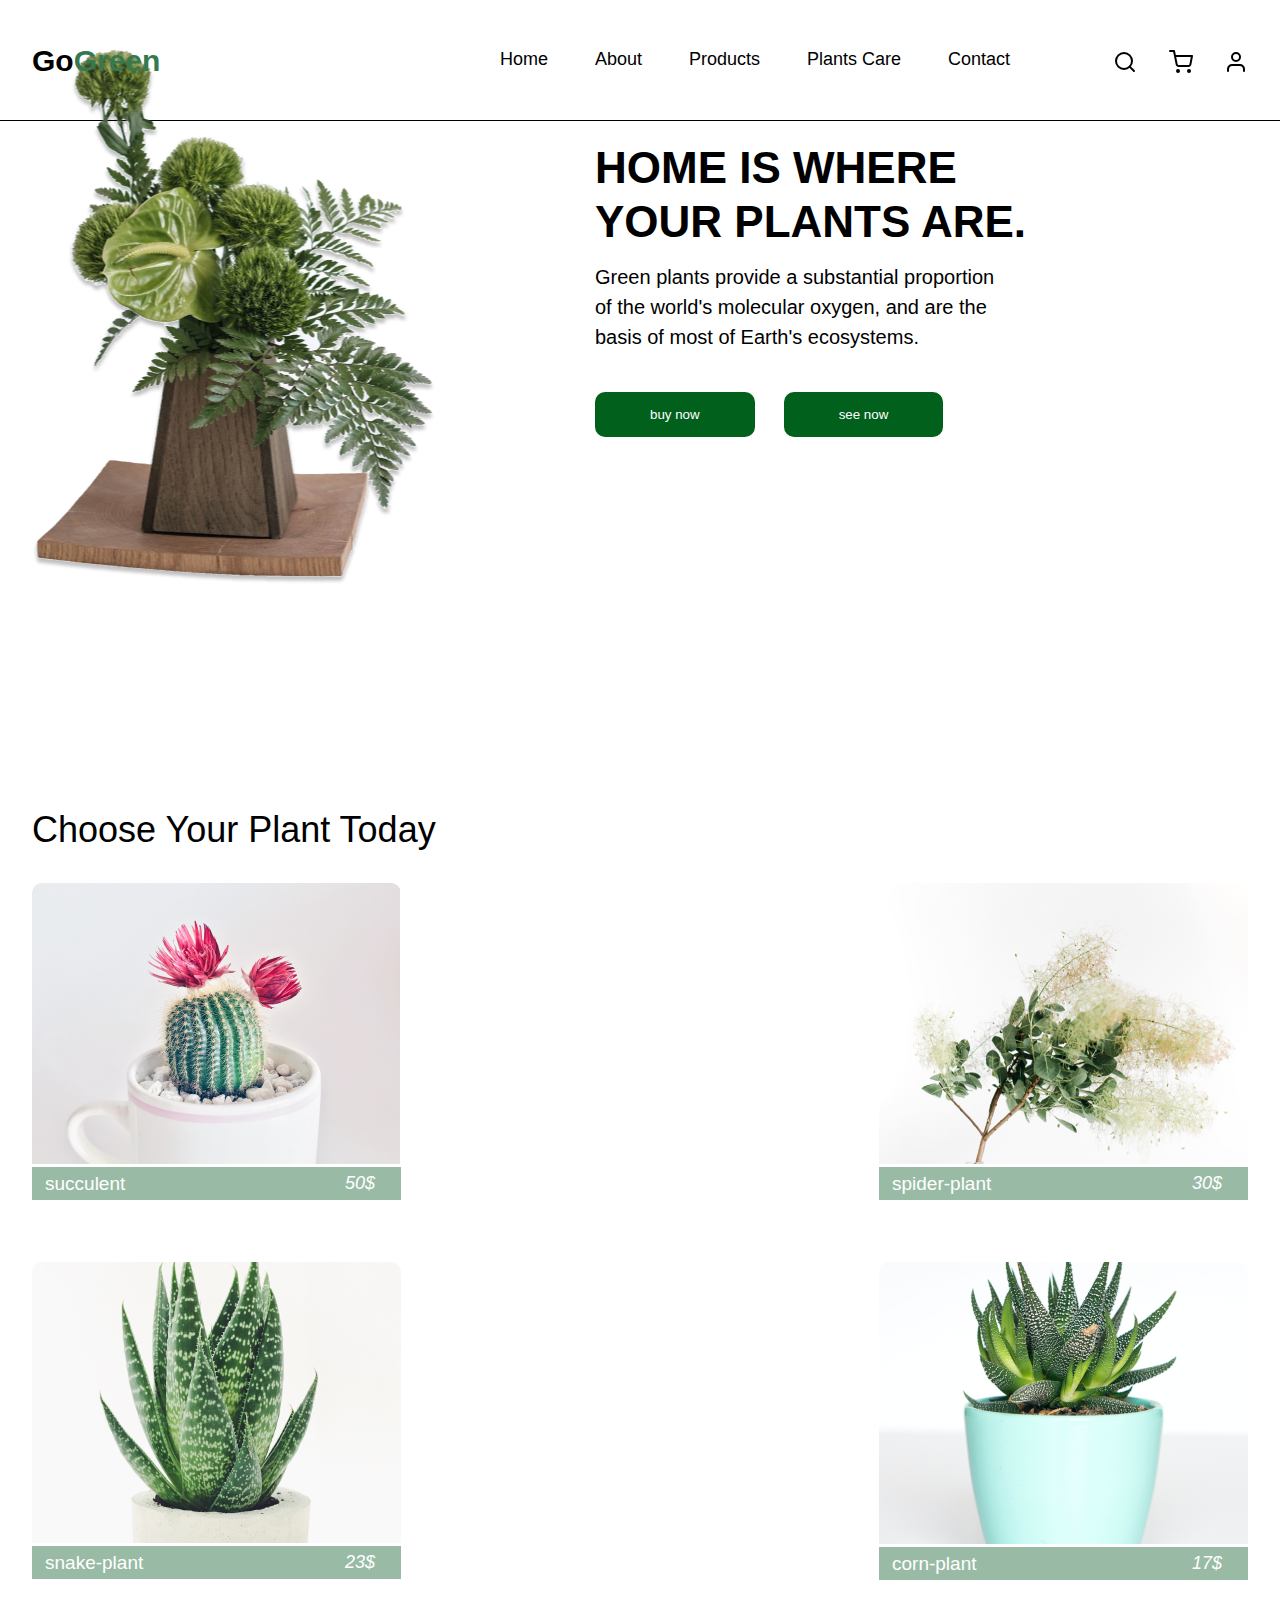
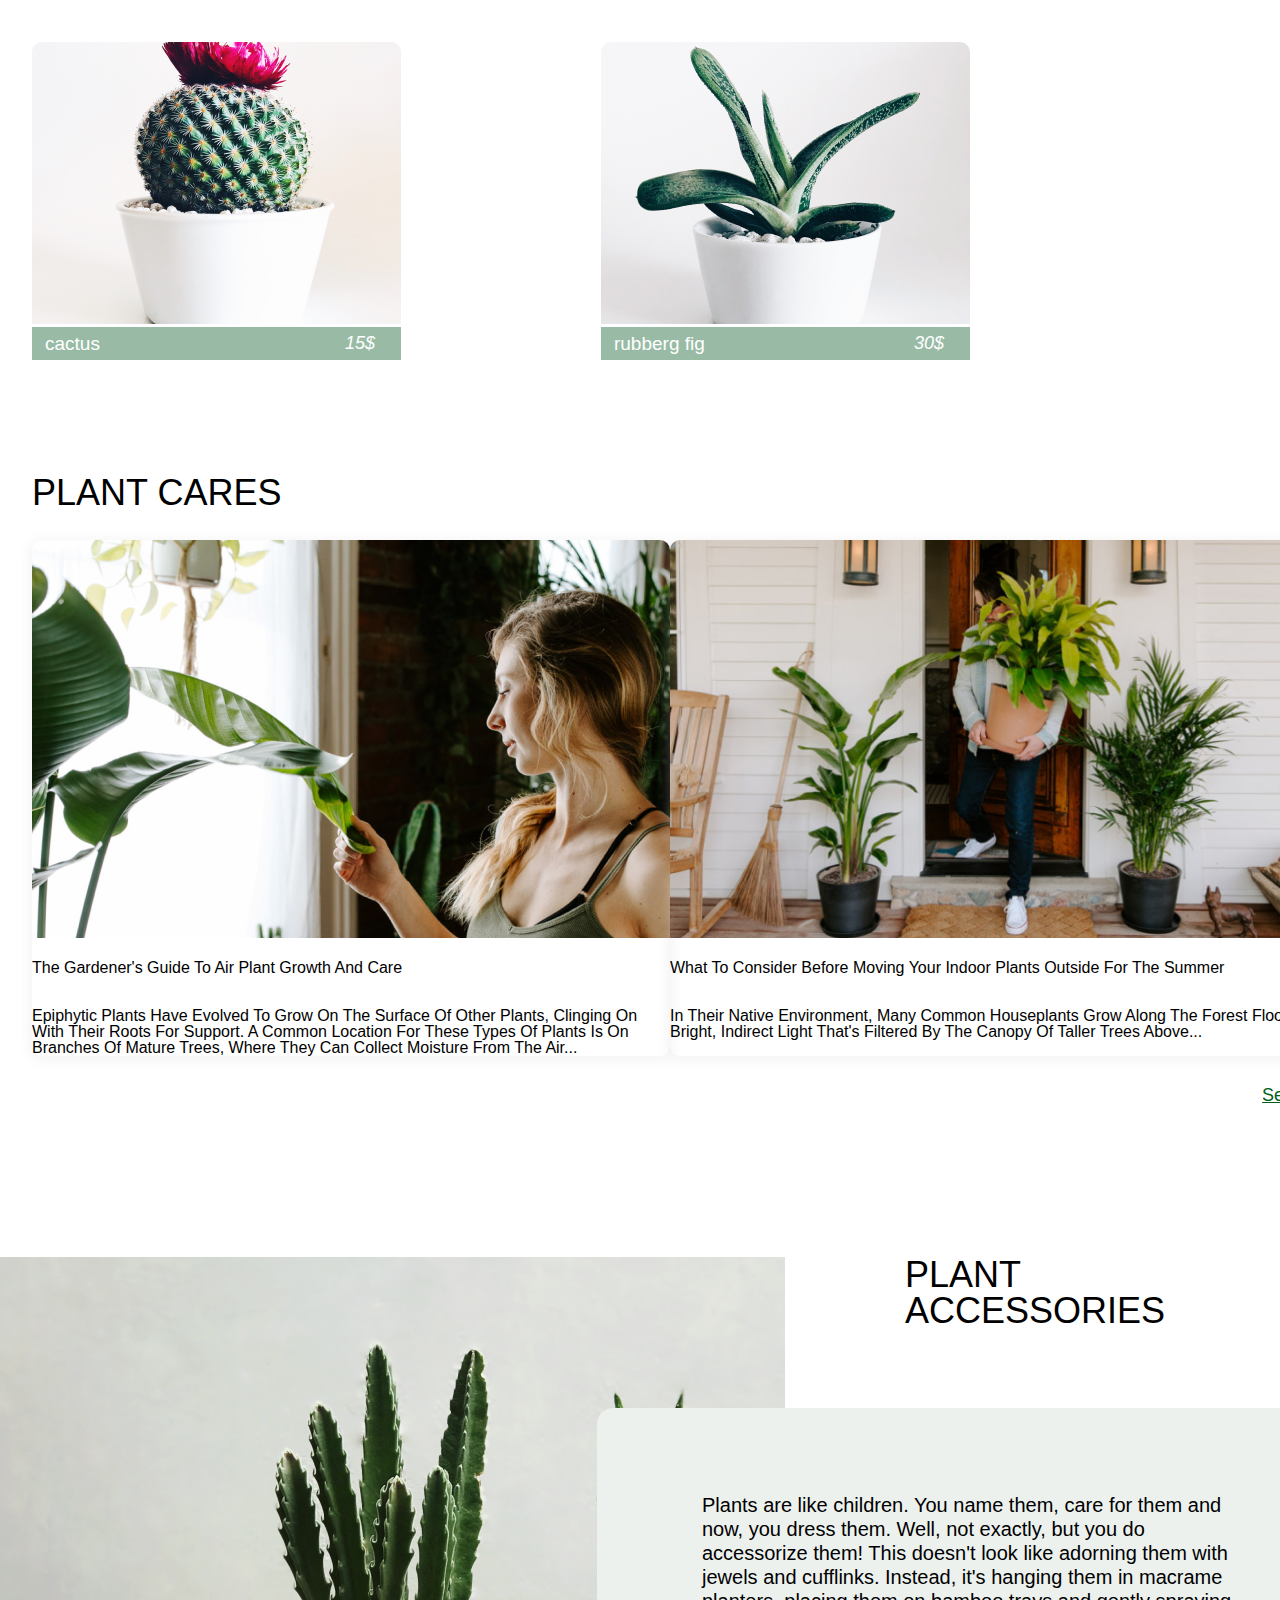
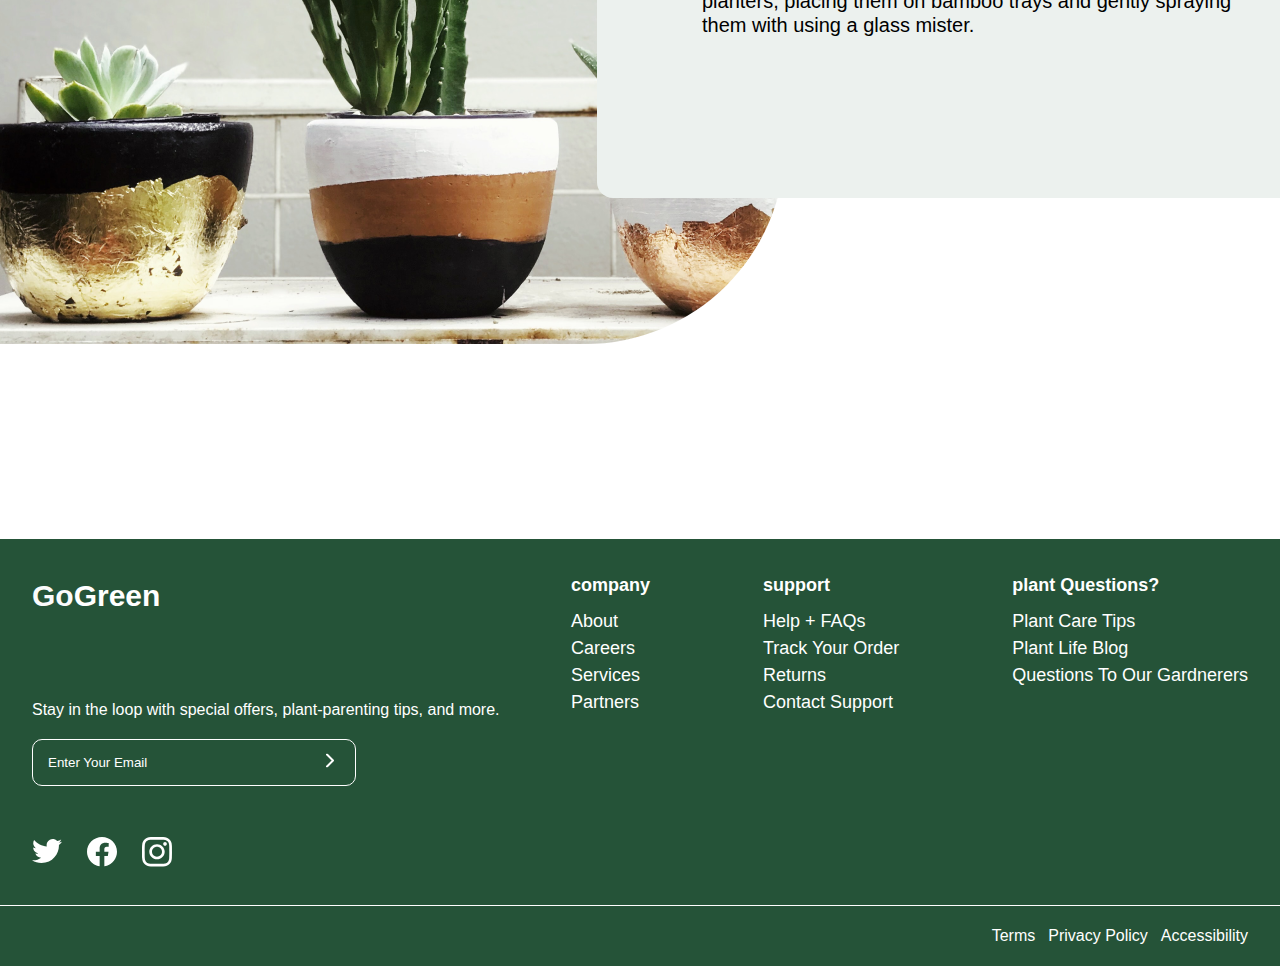
<file: index.html>
<!DOCTYPE html>
<html lang="en">
<head>
    <meta charset="UTF-8">
    <meta http-equiv="X-UA-Compatible" content="IE=edge">
    <meta name="viewport" content="width=device-width, initial-scale=1.0">
    <link rel="stylesheet" href="static/css/reset.css">
    <link rel="stylesheet" href="static/css/style.css">
    <title>GoGreen</title>
</head>
<body>
    <header>
        <div class="container">
            <div class="navigation">
                <div>
                    <a href="index.html"><h3 class="company-logo">Green</h3></a>
                </div>
                <nav>
                    <ul>
                        <li>
                            <a href="index.html">home</a>
                        </li>
                        <li>
                            <a href="#">about</a>
                        </li>
                        <li>
                            <a href="#">products</a>
                        </li>
                        <li>
                            <a href="#">plants care</a>
                        </li>
                        <li>
                            <a href="static/routes/contact.html">contact</a>
                        </li>
                    </ul>
                </nav>
                <div class="nav-icons">
                    <a href="#"><svg width="24" height="24" viewBox="0 0 24 24" fill="none" xmlns="http://www.w3.org/2000/svg">
                        <path d="M11 19C15.4183 19 19 15.4183 19 11C19 6.58172 15.4183 3 11 3C6.58172 3 3 6.58172 3 11C3 15.4183 6.58172 19 11 19Z" stroke="black" stroke-width="2" stroke-linecap="round" stroke-linejoin="round"/>
                        <path d="M20.9999 21L16.6499 16.65" stroke="black" stroke-width="2" stroke-linecap="round" stroke-linejoin="round"/>
                        </svg></a>
                    <a href="#"><svg width="24" height="24" viewBox="0 0 24 24" fill="none" xmlns="http://www.w3.org/2000/svg">
                        <path d="M9 22C9.55228 22 10 21.5523 10 21C10 20.4477 9.55228 20 9 20C8.44772 20 8 20.4477 8 21C8 21.5523 8.44772 22 9 22Z" stroke="black" stroke-width="2" stroke-linecap="round" stroke-linejoin="round"/>
                        <path d="M20 22C20.5523 22 21 21.5523 21 21C21 20.4477 20.5523 20 20 20C19.4477 20 19 20.4477 19 21C19 21.5523 19.4477 22 20 22Z" stroke="black" stroke-width="2" stroke-linecap="round" stroke-linejoin="round"/>
                        <path d="M1 1H5L7.68 14.39C7.77144 14.8504 8.02191 15.264 8.38755 15.5583C8.75318 15.8526 9.2107 16.009 9.68 16H19.4C19.8693 16.009 20.3268 15.8526 20.6925 15.5583C21.0581 15.264 21.3086 14.8504 21.4 14.39L23 6H6" stroke="black" stroke-width="2" stroke-linecap="round" stroke-linejoin="round"/>
                        </svg></a>
                    <a href="#"><svg width="24" height="24" viewBox="0 0 24 24" fill="none" xmlns="http://www.w3.org/2000/svg">
                        <path d="M20 21V19C20 17.9391 19.5786 16.9217 18.8284 16.1716C18.0783 15.4214 17.0609 15 16 15H8C6.93913 15 5.92172 15.4214 5.17157 16.1716C4.42143 16.9217 4 17.9391 4 19V21" stroke="black" stroke-width="2" stroke-linecap="round" stroke-linejoin="round"/>
                        <path d="M12 11C14.2091 11 16 9.20914 16 7C16 4.79086 14.2091 3 12 3C9.79086 3 8 4.79086 8 7C8 9.20914 9.79086 11 12 11Z" stroke="black" stroke-width="2" stroke-linecap="round" stroke-linejoin="round"/>
                        </svg>
                        </a>
                </div>
            </div>
        </div>
    </header>
    <main>
        <div class="container">
            <section class="title-section">
                <img src="static/img/homePage/Plant 3, PNG 1.png" alt="plant">
                <div class="title-div">
                    <h1>HOME IS WHERE YOUR PLANTS ARE.</h1>
                    <p>Green plants provide a substantial 
                        proportion of the world's molecular 
                        oxygen, and are the basis of most 
                        of Earth's ecosystems.</p>
                        <button>buy now</button>
                        <button>see now</button>
                </div>
                <div class="social-media-main">
                    <a href="https://twitter.com/"><svg width="33" height="26" viewBox="0 0 33 26" fill="none" xmlns="http://www.w3.org/2000/svg">
                        <path d="M10.3815 26C22.8312 26 29.6426 15.996 29.6426 7.32319C29.6426 7.04195 29.6362 6.75446 29.6233 6.47322C30.9483 5.54405 32.0918 4.39315 33 3.07459C31.766 3.60698 30.4558 3.95467 29.1141 4.10581C30.5268 3.28473 31.5845 1.99487 32.0912 0.475315C30.7623 1.23901 29.3089 1.77773 27.7935 2.06838C26.7724 1.01635 25.4224 0.319787 23.9521 0.0863747C22.4818 -0.147037 20.9731 0.0957069 19.6594 0.777076C18.3456 1.45845 17.3 2.54049 16.684 3.85592C16.0681 5.17134 15.9162 6.64688 16.2519 8.05441C13.5609 7.92347 10.9284 7.24565 8.52497 6.06488C6.12154 4.88412 4.00083 3.22677 2.30033 1.20029C1.43605 2.6452 1.17158 4.35501 1.56067 5.98221C1.94976 7.60941 2.96321 9.03191 4.39506 9.96059C3.32011 9.9275 2.26872 9.64686 1.32773 9.14187V9.22312C1.32677 10.7394 1.86738 12.2093 2.85768 13.3828C3.84797 14.5564 5.22682 15.3612 6.75984 15.6604C5.76408 15.9246 4.71898 15.9631 3.70541 15.7729C4.138 17.0769 4.97966 18.2175 6.11293 19.0354C7.24621 19.8533 8.61454 20.3077 10.027 20.3352C7.62908 22.1616 4.66699 23.1523 1.61777 23.1476C1.07702 23.1468 0.536799 23.1147 0 23.0514C3.09768 24.9784 6.70111 26.0019 10.3815 26Z" fill="black"/>
                    </svg></a>
                    <a href="https://www.facebook.com/"><svg width="32" height="31" viewBox="0 0 32 31" fill="none" xmlns="http://www.w3.org/2000/svg">
                        <path d="M32 15.5947C32 6.98199 24.8366 0 16 0C7.16344 0 0 6.98199 0 15.5947C0 23.3784 5.85094 29.8301 13.5 31V20.1026H9.4375V15.5947H13.5V12.159C13.5 8.25058 15.8888 6.09169 19.5434 6.09169C21.2934 6.09169 23.125 6.39627 23.125 6.39627V10.234H21.1075C19.12 10.234 18.5 11.4362 18.5 12.6707V15.5947H22.9375L22.2281 20.1026H18.5V31C26.1491 29.8301 32 23.3784 32 15.5947Z" fill="black"/>
                    </svg></a>
                    <a href="https://www.instagram.com/"><svg width="32" height="32" viewBox="0 0 32 32" fill="none" xmlns="http://www.w3.org/2000/svg">
                        <path d="M16.0002 10.793C13.133 10.793 10.7932 13.1328 10.7932 16C10.7932 18.8672 13.133 21.207 16.0002 21.207C18.8674 21.207 21.2072 18.8672 21.2072 16C21.2072 13.1328 18.8674 10.793 16.0002 10.793ZM31.6174 16C31.6174 13.8438 31.6369 11.707 31.5158 9.55469C31.3947 7.05469 30.8244 4.83594 28.9963 3.00781C27.1642 1.17578 24.9494 0.609377 22.4494 0.488283C20.2932 0.36719 18.1564 0.386721 16.0041 0.386721C13.8478 0.386721 11.7111 0.36719 9.55878 0.488283C7.05878 0.609377 4.84003 1.17969 3.0119 3.00781C1.17987 4.83985 0.613467 7.05469 0.492373 9.55469C0.371279 11.7109 0.39081 13.8477 0.39081 16C0.39081 18.1523 0.371279 20.293 0.492373 22.4453C0.613467 24.9453 1.18378 27.1641 3.0119 28.9922C4.84394 30.8242 7.05878 31.3906 9.55878 31.5117C11.715 31.6328 13.8517 31.6133 16.0041 31.6133C18.1603 31.6133 20.2971 31.6328 22.4494 31.5117C24.9494 31.3906 27.1682 30.8203 28.9963 28.9922C30.8283 27.1602 31.3947 24.9453 31.5158 22.4453C31.6408 20.293 31.6174 18.1563 31.6174 16ZM16.0002 24.0117C11.5666 24.0117 7.98847 20.4336 7.98847 16C7.98847 11.5664 11.5666 7.98828 16.0002 7.98828C20.4338 7.98828 24.0119 11.5664 24.0119 16C24.0119 20.4336 20.4338 24.0117 16.0002 24.0117ZM24.34 9.53125C23.3049 9.53125 22.4689 8.69532 22.4689 7.66016C22.4689 6.625 23.3049 5.78907 24.34 5.78907C25.3752 5.78907 26.2111 6.625 26.2111 7.66016C26.2114 7.90596 26.1632 8.14941 26.0693 8.37656C25.9754 8.60371 25.8376 8.8101 25.6638 8.98391C25.49 9.15772 25.2836 9.29553 25.0564 9.38945C24.8293 9.48338 24.5858 9.53156 24.34 9.53125Z" fill="black"/>
                    </svg></a>    
                </div>    
            </section>
            <section class="product-section">
                <h2>Choose Your Plant Today</h2>
                <div class="product-div">
                    <div class="product">
                        <div>
                            <img class="product-img" src="static/img/homePage/succulent.png" alt="succulent">
                            <button type="submit">add to cart</button>
                        </div>
                        <div class="product-name">
                            <h6>succulent</h6>
                            <p>50$</p>
                        </div>
                    </div>
                    <div class="product">
                        <div>
                            <img class="product-img" src="static/img/homePage/spider plant.png" alt="spider-plant">
                            <button type="submit">add to cart</button>
                        </div>
                        <div class="product-name">
                            <h6>spider-plant</h6>
                            <p>30$</p>
                        </div>
                    </div>
                    <div class="product">
                        <div>
                            <img class="product-img" src="static/img/homePage/snake plant.png" alt="snake-plant">
                            <button type="submit">add to cart</button>
                        </div>
                        <div class="product-name">
                            <h6>snake-plant</h6>
                            <p>23$</p>
                        </div>
                    </div>
                    <div class="product">
                        <div>
                            <img class="product-img" src="static/img/homePage/corn plant.png" alt="corn-plant">
                            <button type="submit">add to cart</button>
                        </div>
                        <div class="product-name">
                            <h6>corn-plant</h6>
                            <p>17$</p>
                        </div>
                    </div>
                    <div class="product">
                        <div>
                            <img class="product-img" src="static/img/homePage/cactus.png" alt="cactus">
                            <button type="submit">add to cart</button>
                        </div>
                        <div class="product-name">
                            <h6>cactus</h6>
                            <p>15$</p>
                        </div>
                    </div>
                    <div class="product">
                        <div>
                            <img class="product-img" src="static/img/homePage/rubberg fig.png" alt="rubberg-fig">
                            <button type="submit">add to cart</button>
                        </div>
                        <div class="product-name">
                            <h6>rubberg fig</h6>
                            <p>30$</p>
                        </div>
                    </div>
                    <a class="see-more" href="#">See more</a>
                </div>
            </section>
            <section class="plant-care-section">
                <h2>plant cares</h2>
                <div class="plant-care">
                    <div>
                        <img src="static/img/homePage/plant and women.png" alt="women looking to the plant">
                        <a href="#"><h6>The Gardener's Guide to Air Plant Growth and Care</h6>
                        <p>Epiphytic plants have evolved to grow on the surface 
                            of other plants, clinging on with their roots for 
                            support. A common location for these types of plants 
                            is on branches of mature trees, where they can collect 
                            moisture from the air...</p></a>
                    </div>
                    <div>
                        <img src="static/img/homePage/man with plant.png" alt="man holding plant">
                        <a href="#"><h6>What To Consider Before Moving Your Indoor Plants 
                            Outside For The Summer</h6>
                        <p>In their native environment, many common houseplants 
                            grow along the forest floor in bright, indirect light 
                            that's filtered by the canopy of taller trees above...</p></a>
                    </div>
                </div>
                <a class="see-more" href="#">See more</a>
            </section>
            <section class="plant-accessories">
                <div class="plant-accessories-img">
                    <img src="static/img/homePage/ivy-aralia-nizar-Si4PIiajJVU-unsplash 1.png" alt="cactuses">
                </div>
                <div class="accessories-info">
                   <h2>Plant Accessories</h2>
                    <p>Plants are like children. You name them, care for them and now, you dress them. 
                        Well, not exactly, but you do accessorize them!
                        This doesn't look like adorning them with jewels and cufflinks. Instead, 
                        it's hanging them in macrame planters, placing them on bamboo trays and 
                        gently spraying them with using a glass mister.</p>
                </div>
            </section>
        </div>
    </main>
    <footer>
        <div class="container">
            <div class="footer-div">
                <div>
                    <a href="index.html"><h3 class="company-logo">Green</h3></a>
                    <p>Stay in the loop with special offers, plant-parenting tips, and more.</p>
                    <form>
                        <input type="text" placeholder="enter your email">
                        <button type="submit">
                            <svg width="8" height="14" viewBox="0 0 8 14" fill="none" xmlns="http://www.w3.org/2000/svg">
                                <path d="M1 13L7 7L1 1" stroke="white" stroke-width="2" stroke-linecap="round" stroke-linejoin="round"/>
                            </svg>
                        </button>
                    </form>
                    <div class="social-media">
                        <a href="https://twitter.com/"><svg width="30" height="25" viewBox="0 0 30 25" fill="none" xmlns="http://www.w3.org/2000/svg">
                            <path d="M9.4377 24.002C20.7557 24.002 26.9479 14.7668 26.9479 6.76044C26.9479 6.50081 26.942 6.23541 26.9303 5.97579C28.1348 5.11802 29.1744 4.05556 30 2.83833C28.8782 3.3298 27.6871 3.65078 26.4674 3.7903C27.7516 3.03232 28.7132 1.84157 29.1738 0.438789C27.9657 1.1438 26.6445 1.64112 25.2668 1.90944C24.3385 0.938252 23.1112 0.295213 21.7746 0.0797373C20.438 -0.135738 19.0665 0.0883523 17.8722 0.717362C16.6779 1.34637 15.7273 2.34527 15.1673 3.55961C14.6074 4.77395 14.4693 6.13611 14.7744 7.43547C12.3281 7.31459 9.93492 6.68886 7.74998 5.59883C5.56503 4.5088 3.63712 2.97881 2.09121 1.10805C1.3055 2.44193 1.06507 4.02035 1.41879 5.52251C1.77251 7.02467 2.69383 8.33785 3.99551 9.19517C3.01829 9.16462 2.06247 8.90555 1.20703 8.43937V8.51437C1.20616 9.91418 1.69762 11.2711 2.59789 12.3544C3.49815 13.4378 4.75165 14.1807 6.14531 14.457C5.24007 14.7008 4.28998 14.7364 3.36855 14.5608C3.76182 15.7647 4.52697 16.8176 5.55721 17.5726C6.58746 18.3277 7.8314 18.7472 9.11543 18.7726C6.93553 20.4586 4.24272 21.3732 1.4707 21.3688C0.979109 21.3681 0.487999 21.3384 0 21.28C2.81607 23.0589 6.09191 24.0038 9.4377 24.002Z" fill="white"/>
                        </svg></a>
                        <a href="https://www.facebook.com/"><svg width="30" height="30" viewBox="0 0 30 30" fill="none" xmlns="http://www.w3.org/2000/svg">
                            <path d="M30 14.7699C30 6.61272 23.2843 0 15 0C6.71572 0 0 6.61272 0 14.7699C0 22.1419 5.48525 28.2524 12.6562 29.3604V19.0394H8.84766V14.7699H12.6562V11.5159C12.6562 7.81422 14.8957 5.76951 18.322 5.76951C19.9626 5.76951 21.6797 6.05798 21.6797 6.05798V9.69277H19.7883C17.925 9.69277 17.3438 10.8314 17.3438 12.0006V14.7699H21.5039L20.8389 19.0394H17.3438V29.3604C24.5147 28.2524 30 22.1419 30 14.7699Z" fill="white"/>
                        </svg></a>
                        <a href="https://www.instagram.com/"><svg width="30" height="30" viewBox="0 0 30 30" fill="none" xmlns="http://www.w3.org/2000/svg">
                            <path d="M15 2.65974C19.0078 2.65974 19.4824 2.67705 21.0586 2.74629C22.5234 2.80975 23.3145 3.05207 23.8418 3.254C24.5391 3.5194 25.043 3.84249 25.5645 4.35598C26.0918 4.87523 26.4141 5.36564 26.6836 6.05221C26.8887 6.57147 27.1348 7.35612 27.1992 8.79273C27.2695 10.3505 27.2871 10.8178 27.2871 14.7584C27.2871 18.7047 27.2695 19.1721 27.1992 20.7241C27.1348 22.1665 26.8887 22.9453 26.6836 23.4646C26.4141 24.1512 26.0859 24.6473 25.5645 25.1608C25.0371 25.6801 24.5391 25.9974 23.8418 26.2628C23.3145 26.4647 22.5176 26.7071 21.0586 26.7705C19.4766 26.8398 19.002 26.8571 15 26.8571C10.9922 26.8571 10.5176 26.8398 8.94141 26.7705C7.47656 26.7071 6.68555 26.4647 6.1582 26.2628C5.46094 25.9974 4.95703 25.6743 4.43555 25.1608C3.9082 24.6416 3.58594 24.1512 3.31641 23.4646C3.11133 22.9453 2.86523 22.1607 2.80078 20.7241C2.73047 19.1663 2.71289 18.699 2.71289 14.7584C2.71289 10.8121 2.73047 10.3447 2.80078 8.79273C2.86523 7.35035 3.11133 6.57147 3.31641 6.05221C3.58594 5.36564 3.91406 4.86946 4.43555 4.35598C4.96289 3.83672 5.46094 3.5194 6.1582 3.254C6.68555 3.05207 7.48242 2.80975 8.94141 2.74629C10.5176 2.67705 10.9922 2.65974 15 2.65974ZM15 0C10.9277 0 10.418 0.0173085 8.81836 0.0865426C7.22461 0.155777 6.12891 0.409635 5.17969 0.773114C4.18945 1.1539 3.35156 1.65585 2.51953 2.48089C1.68164 3.30016 1.17188 4.1252 0.785156 5.09448C0.416016 6.03491 0.158203 7.10803 0.0878906 8.67734C0.0175781 10.2582 0 10.7601 0 14.7699C0 18.7797 0.0175781 19.2817 0.0878906 20.8568C0.158203 22.4261 0.416016 23.505 0.785156 24.4396C1.17188 25.4147 1.68164 26.2397 2.51953 27.059C3.35156 27.8783 4.18945 28.386 5.17383 28.761C6.12891 29.1245 7.21875 29.3783 8.8125 29.4476C10.4121 29.5168 10.9219 29.5341 14.9941 29.5341C19.0664 29.5341 19.5762 29.5168 21.1758 29.4476C22.7695 29.3783 23.8652 29.1245 24.8145 28.761C25.7988 28.386 26.6367 27.8783 27.4688 27.059C28.3008 26.2397 28.8164 25.4147 29.1973 24.4454C29.5664 23.505 29.8242 22.4318 29.8945 20.8625C29.9648 19.2875 29.9824 18.7855 29.9824 14.7757C29.9824 10.7659 29.9648 10.264 29.8945 8.68888C29.8242 7.11957 29.5664 6.04068 29.1973 5.10601C28.8281 4.1252 28.3184 3.30016 27.4805 2.48089C26.6484 1.66162 25.8105 1.1539 24.8262 0.778884C23.8711 0.415405 22.7813 0.161546 21.1875 0.0923121C19.582 0.0173085 19.0723 0 15 0Z" fill="white"/>
                            <path d="M15 7.18311C10.7461 7.18311 7.29492 10.5813 7.29492 14.77C7.29492 18.9587 10.7461 22.3569 15 22.3569C19.2539 22.3569 22.7051 18.9587 22.7051 14.77C22.7051 10.5813 19.2539 7.18311 15 7.18311ZM15 19.6914C12.2402 19.6914 10.002 17.4874 10.002 14.77C10.002 12.0526 12.2402 9.84862 15 9.84862C17.7598 9.84862 19.998 12.0526 19.998 14.77C19.998 17.4874 17.7598 19.6914 15 19.6914Z" fill="white"/>
                            <path d="M24.8086 6.88306C24.8086 7.86387 24 8.6543 23.0098 8.6543C22.0137 8.6543 21.2109 7.85811 21.2109 6.88306C21.2109 5.90224 22.0195 5.11182 23.0098 5.11182C24 5.11182 24.8086 5.90801 24.8086 6.88306Z" fill="white"/>
                        </svg></a>                    
                    </div>
                </div>
                <nav class="footer-nav">
                    <ul>
                        <li class="footer-list-title">company</li>
                        <li class="footer-list">
                            <a href="#">about</a>
                        </li>
                        <li class="footer-list">
                            <a href="#">careers</a>
                        </li>
                        <li class="footer-list">
                            <a href="#">services</a>
                        </li>
                        <li class="footer-list">
                            <a href="#">partners</a>
                        </li>
                    </ul>
                    <ul>
                        <li class="footer-list-title">support</li>
                        <li class="footer-list">
                            <a href="#">help + FAQs</a>
                        </li>
                        <li class="footer-list">
                            <a href="#">track your order</a>
                        </li>
                        <li class="footer-list">
                            <a href="#">returns</a>
                        </li>
                        <li class="footer-list">
                        <a href="#">contact support</a>
                    </li>
                    </ul>
                    <ul>
                        <li class="footer-list-title">plant Questions?</li>
                        <li class="footer-list">
                           <a href="#">plant care tips</a>
                        </li>
                        <li class="footer-list">
                            <a href="#">plant life blog</a>
                        </li>
                        <li class="footer-list">
                            <a href="#">Questions to our Gardnerers</a>
                        </li>
                    </ul>
                </nav>
            </div>
        </div>
        <div class="terms">
            <nav class="container">
                <ul>
                    <li>
                        <a href="#">terms</a>
                    </li>
                    <li>
                        <a href="#">privacy policy</a>
                    </li>
                    <li>
                        <a href="#">accessibility</a>
                    </li>
                </ul>
            </nav>
        </div>
    </footer>
</body>
</html>
</file>
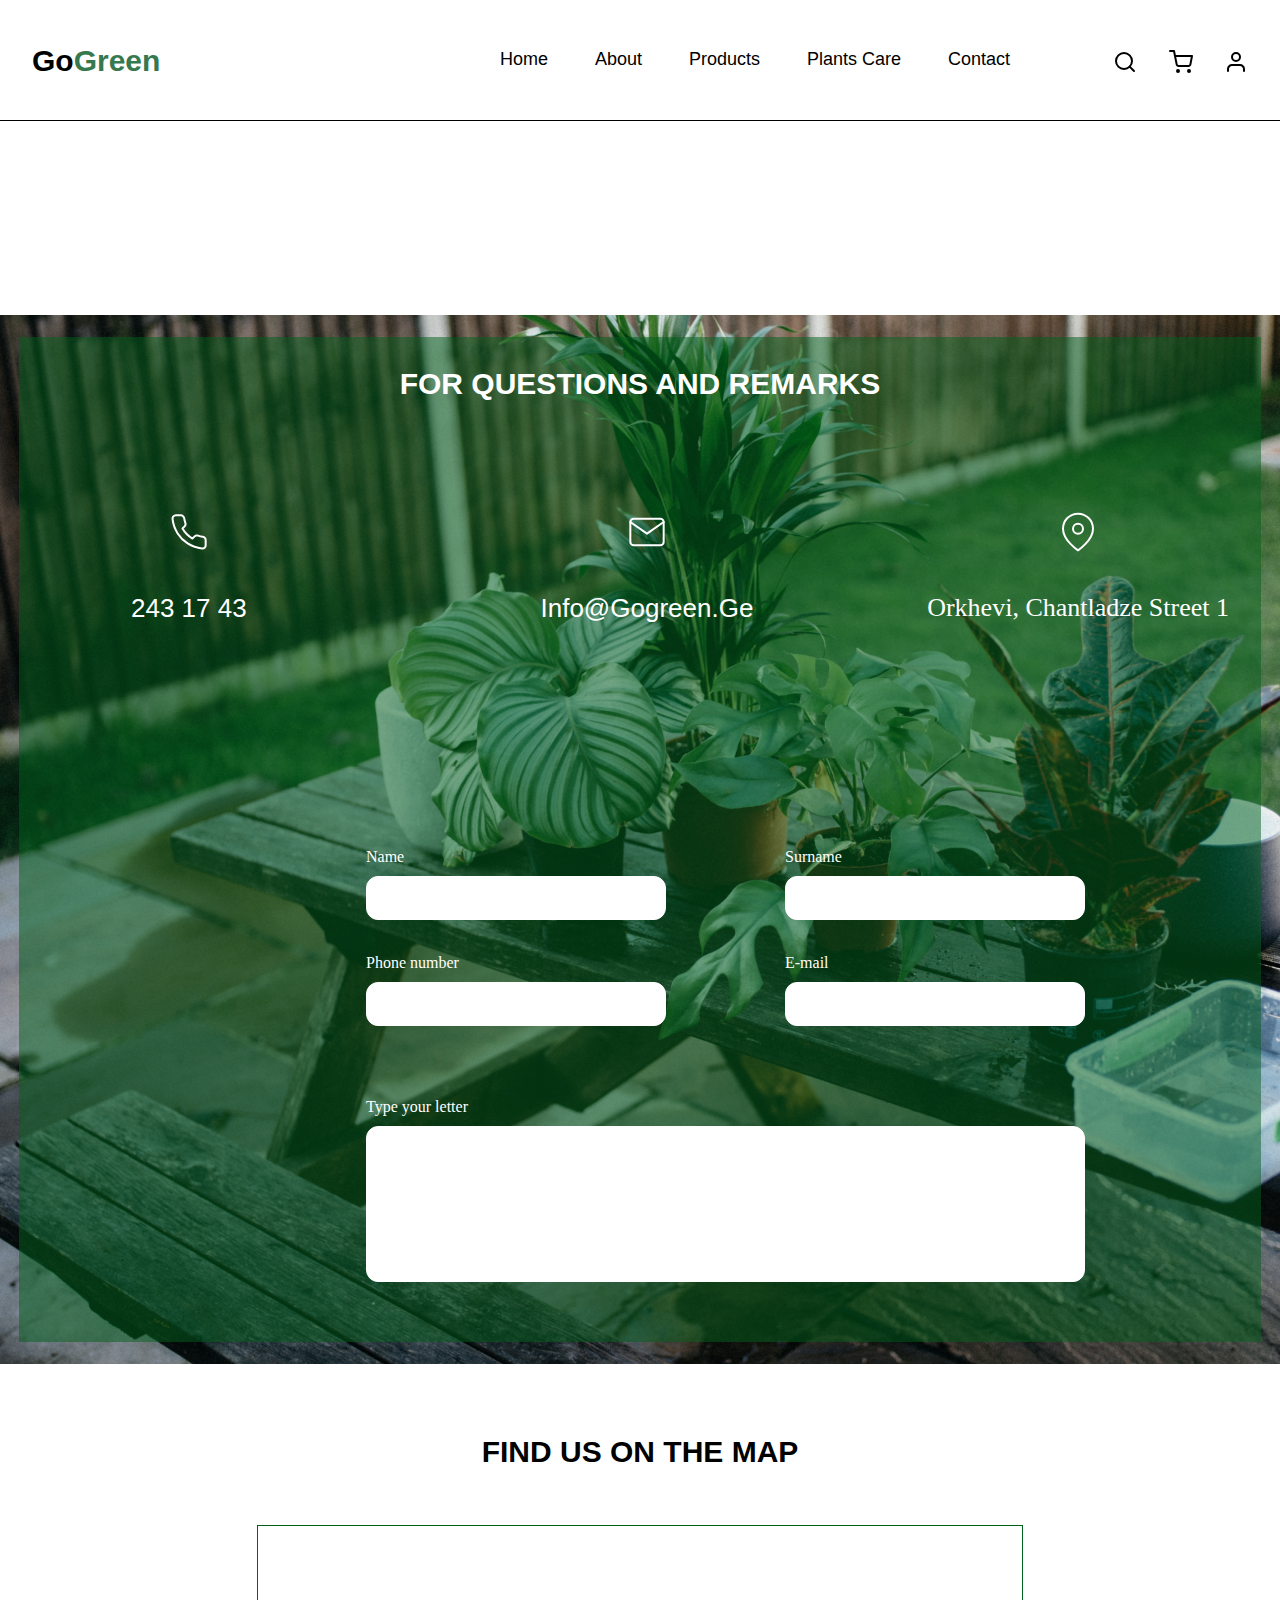
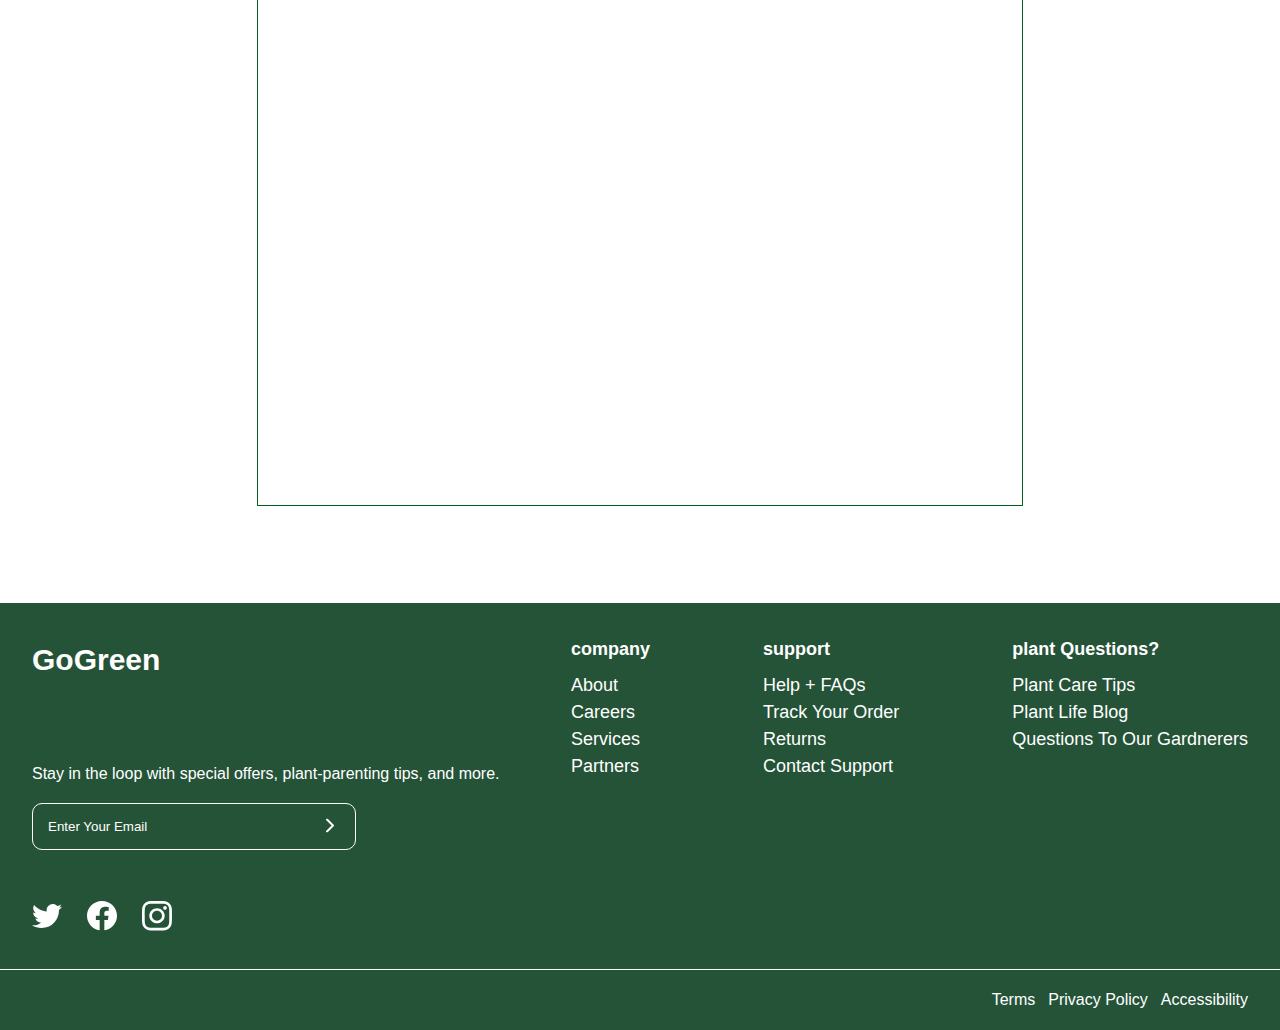
<file: static/routes/contact.html>
<!DOCTYPE html>
<html lang="en">
<head>
    <meta charset="UTF-8">
    <meta http-equiv="X-UA-Compatible" content="IE=edge">
    <meta name="viewport" content="width=device-width, initial-scale=1.0">
    <link rel="stylesheet" href="../css/reset.css">
    <link rel="stylesheet" href="../css/style.css">
    <title>Contact Us</title>
</head>
<body>
    <header>
        <div class="container">
            <div class="navigation">
                <div>
                    <a href="../../index.html"><h3 class="company-logo">Green</h3></a>
                </div>
                <nav>
                    <ul>
                        <li>
                            <a href="../../index.html">home</a>
                        </li>
                        <li>
                            <a href="#">about</a>
                        </li>
                        <li>
                            <a href="#">products</a>
                        </li>
                        <li>
                            <a href="#">plants care</a>
                        </li>
                        <li>
                            <a href="contact.html">contact</a>
                        </li>
                    </ul>
                </nav>
                <div class="nav-icons">
                    <a href="#"><svg width="24" height="24" viewBox="0 0 24 24" fill="none" xmlns="http://www.w3.org/2000/svg">
                        <path d="M11 19C15.4183 19 19 15.4183 19 11C19 6.58172 15.4183 3 11 3C6.58172 3 3 6.58172 3 11C3 15.4183 6.58172 19 11 19Z" stroke="black" stroke-width="2" stroke-linecap="round" stroke-linejoin="round"/>
                        <path d="M20.9999 21L16.6499 16.65" stroke="black" stroke-width="2" stroke-linecap="round" stroke-linejoin="round"/>
                        </svg></a>
                    <a href="#"><svg width="24" height="24" viewBox="0 0 24 24" fill="none" xmlns="http://www.w3.org/2000/svg">
                        <path d="M9 22C9.55228 22 10 21.5523 10 21C10 20.4477 9.55228 20 9 20C8.44772 20 8 20.4477 8 21C8 21.5523 8.44772 22 9 22Z" stroke="black" stroke-width="2" stroke-linecap="round" stroke-linejoin="round"/>
                        <path d="M20 22C20.5523 22 21 21.5523 21 21C21 20.4477 20.5523 20 20 20C19.4477 20 19 20.4477 19 21C19 21.5523 19.4477 22 20 22Z" stroke="black" stroke-width="2" stroke-linecap="round" stroke-linejoin="round"/>
                        <path d="M1 1H5L7.68 14.39C7.77144 14.8504 8.02191 15.264 8.38755 15.5583C8.75318 15.8526 9.2107 16.009 9.68 16H19.4C19.8693 16.009 20.3268 15.8526 20.6925 15.5583C21.0581 15.264 21.3086 14.8504 21.4 14.39L23 6H6" stroke="black" stroke-width="2" stroke-linecap="round" stroke-linejoin="round"/>
                        </svg></a>
                    <a href="#"><svg width="24" height="24" viewBox="0 0 24 24" fill="none" xmlns="http://www.w3.org/2000/svg">
                        <path d="M20 21V19C20 17.9391 19.5786 16.9217 18.8284 16.1716C18.0783 15.4214 17.0609 15 16 15H8C6.93913 15 5.92172 15.4214 5.17157 16.1716C4.42143 16.9217 4 17.9391 4 19V21" stroke="black" stroke-width="2" stroke-linecap="round" stroke-linejoin="round"/>
                        <path d="M12 11C14.2091 11 16 9.20914 16 7C16 4.79086 14.2091 3 12 3C9.79086 3 8 4.79086 8 7C8 9.20914 9.79086 11 12 11Z" stroke="black" stroke-width="2" stroke-linecap="round" stroke-linejoin="round"/>
                        </svg>
                        </a>
                </div>
            </div>
        </div>
    </header>
    <main>
        <section class="contact-info-section">
            <div class="questions-remarks">
                <div class="questions-remarks-div">
                    <h1>for questions and remarks</h1>
                    <div class="contact-info">
                        <div>
                            <svg width="40" height="40" viewBox="0 0 40 40" fill="none" xmlns="http://www.w3.org/2000/svg">
                                <path d="M36.6669 28.2V33.2C36.6688 33.6642 36.5737 34.1236 36.3877 34.5489C36.2018 34.9742 35.929 35.356 35.587 35.6698C35.245 35.9836 34.8412 36.2225 34.4015 36.3712C33.9618 36.5199 33.4958 36.5751 33.0335 36.5334C27.9049 35.9761 22.9785 34.2236 18.6502 31.4167C14.6233 28.8578 11.2091 25.4436 8.65021 21.4167C5.83351 17.0687 4.08062 12.1183 3.53355 6.96669C3.4919 6.5058 3.54667 6.04129 3.69438 5.60273C3.84209 5.16417 4.0795 4.76117 4.39149 4.41939C4.70348 4.07761 5.08322 3.80453 5.50653 3.61756C5.92984 3.43058 6.38745 3.33379 6.85021 3.33335H11.8502C12.6591 3.32539 13.4432 3.61182 14.0565 4.13924C14.6698 4.66666 15.0703 5.3991 15.1835 6.20002C15.3946 7.80013 15.786 9.37123 16.3502 10.8834C16.5745 11.4799 16.623 12.1282 16.4901 12.7515C16.3571 13.3748 16.0483 13.9469 15.6002 14.4L13.4835 16.5167C15.8561 20.6893 19.311 24.1441 23.4835 26.5167L25.6002 24.4C26.0534 23.9519 26.6255 23.6431 27.2487 23.5102C27.872 23.3772 28.5203 23.4258 29.1169 23.65C30.629 24.2143 32.2001 24.6056 33.8002 24.8167C34.6098 24.9309 35.3492 25.3387 35.8778 25.9625C36.4063 26.5863 36.6872 27.3826 36.6669 28.2Z" stroke="white" stroke-width="2" stroke-linecap="round" stroke-linejoin="round"/>
                            </svg>
                            <p>243 17 43</p>
                        </div>
                        <div class="company-email">
                            <svg width="40" height="40" viewBox="0 0 40 40" fill="none" xmlns="http://www.w3.org/2000/svg">
                                <path d="M6.66683 6.66669H33.3335C35.1668 6.66669 36.6668 8.16669 36.6668 10V30C36.6668 31.8334 35.1668 33.3334 33.3335 33.3334H6.66683C4.8335 33.3334 3.3335 31.8334 3.3335 30V10C3.3335 8.16669 4.8335 6.66669 6.66683 6.66669Z" stroke="white" stroke-width="2" stroke-linecap="round" stroke-linejoin="round"/>
                                <path d="M36.6668 10L20.0002 21.6667L3.3335 10" stroke="white" stroke-width="2" stroke-linecap="round" stroke-linejoin="round"/>
                            </svg>
                            <p>info@gogreen.ge</p>
                        </div>
                        <div>
                            <svg width="40" height="40" viewBox="0 0 40 40" fill="none" xmlns="http://www.w3.org/2000/svg">
                                <path d="M35 16.6667C35 28.3334 20 38.3334 20 38.3334C20 38.3334 5 28.3334 5 16.6667C5 12.6884 6.58035 8.87313 9.3934 6.06008C12.2064 3.24704 16.0218 1.66669 20 1.66669C23.9782 1.66669 27.7936 3.24704 30.6066 6.06008C33.4196 8.87313 35 12.6884 35 16.6667Z" stroke="white" stroke-width="2" stroke-linecap="round" stroke-linejoin="round"/>
                                <path d="M20 21.6667C22.7614 21.6667 25 19.4281 25 16.6667C25 13.9053 22.7614 11.6667 20 11.6667C17.2386 11.6667 15 13.9053 15 16.6667C15 19.4281 17.2386 21.6667 20 21.6667Z" stroke="white" stroke-width="2" stroke-linecap="round" stroke-linejoin="round"/>
                            </svg>
                            <address>Orkhevi, Chantladze Street 1</address>
                        </div>
                    </div>
                    <form class="input-div">
                        <div class="fname">
                            <label for="fname">Name</label>
                            <input type="text" id="fname" name="fname" required>
                        </div>
                        <div class="lname">
                            <label for="lname">Surname</label>
                            <input type="text" id="lname" name="lname" required>
                        </div>
                        <div class="pnumber">
                            <label for="pnumber">Phone number</label>
                            <input type="tel" id="pnumber" name="pnumber" required>
                        </div>
                        <div class="email">
                            <label for="email">E-mail</label>
                            <input type="text" id="email" name="email" required>
                        </div>
                        <div class="message">
                            <label for="message">Type your letter</label>
                            <textarea name="" id="message" cols="30" rows="10" required></textarea>
                        </div>
                    </form>
                </div>
            </div>
            <div class="location-map">
                <h2>find us on the map</h2>
                <div>
                    <iframe src="https://www.google.com/maps/embed?pb=!1m18!1m12!1m3!1d3542.279426046738!2d44.78008197149333!3d41.705625915392524!2m3!1f0!2f0!3f0!3m2!1i1024!2i768!4f13.1!3m3!1m2!1s0x40440cd720e7b4df%3A0xcacc65b0d4ff92a1!2sVere%20Park!5e0!3m2!1sen!2sge!4v1677325677391!5m2!1sen!2sge" 
                    width="600" height="450" style="border:0;" allowfullscreen="" loading="lazy" referrerpolicy="no-referrer-when-downgrade"></iframe>
                </div>
            </div>
        </section>
    </main>
    <footer>
        <div class="container">
            <div class="footer-div">
                <div>
                    <a href="../../index.html"><h3 class="company-logo">Green</h3></a>
                    <p>Stay in the loop with special offers, plant-parenting tips, and more.</p>
                    <form>
                        <input type="text" placeholder="enter your email">
                        <button type="submit">
                            <svg width="8" height="14" viewBox="0 0 8 14" fill="none" xmlns="http://www.w3.org/2000/svg">
                                <path d="M1 13L7 7L1 1" stroke="white" stroke-width="2" stroke-linecap="round" stroke-linejoin="round"/>
                            </svg>
                        </button>
                    </form>
                    <div class="social-media">
                        <a href="https://twitter.com/"><svg width="30" height="25" viewBox="0 0 30 25" fill="none" xmlns="http://www.w3.org/2000/svg">
                            <path d="M9.4377 24.002C20.7557 24.002 26.9479 14.7668 26.9479 6.76044C26.9479 6.50081 26.942 6.23541 26.9303 5.97579C28.1348 5.11802 29.1744 4.05556 30 2.83833C28.8782 3.3298 27.6871 3.65078 26.4674 3.7903C27.7516 3.03232 28.7132 1.84157 29.1738 0.438789C27.9657 1.1438 26.6445 1.64112 25.2668 1.90944C24.3385 0.938252 23.1112 0.295213 21.7746 0.0797373C20.438 -0.135738 19.0665 0.0883523 17.8722 0.717362C16.6779 1.34637 15.7273 2.34527 15.1673 3.55961C14.6074 4.77395 14.4693 6.13611 14.7744 7.43547C12.3281 7.31459 9.93492 6.68886 7.74998 5.59883C5.56503 4.5088 3.63712 2.97881 2.09121 1.10805C1.3055 2.44193 1.06507 4.02035 1.41879 5.52251C1.77251 7.02467 2.69383 8.33785 3.99551 9.19517C3.01829 9.16462 2.06247 8.90555 1.20703 8.43937V8.51437C1.20616 9.91418 1.69762 11.2711 2.59789 12.3544C3.49815 13.4378 4.75165 14.1807 6.14531 14.457C5.24007 14.7008 4.28998 14.7364 3.36855 14.5608C3.76182 15.7647 4.52697 16.8176 5.55721 17.5726C6.58746 18.3277 7.8314 18.7472 9.11543 18.7726C6.93553 20.4586 4.24272 21.3732 1.4707 21.3688C0.979109 21.3681 0.487999 21.3384 0 21.28C2.81607 23.0589 6.09191 24.0038 9.4377 24.002Z" fill="white"/>
                        </svg></a>
                        <a href="https://www.facebook.com/"><svg width="30" height="30" viewBox="0 0 30 30" fill="none" xmlns="http://www.w3.org/2000/svg">
                            <path d="M30 14.7699C30 6.61272 23.2843 0 15 0C6.71572 0 0 6.61272 0 14.7699C0 22.1419 5.48525 28.2524 12.6562 29.3604V19.0394H8.84766V14.7699H12.6562V11.5159C12.6562 7.81422 14.8957 5.76951 18.322 5.76951C19.9626 5.76951 21.6797 6.05798 21.6797 6.05798V9.69277H19.7883C17.925 9.69277 17.3438 10.8314 17.3438 12.0006V14.7699H21.5039L20.8389 19.0394H17.3438V29.3604C24.5147 28.2524 30 22.1419 30 14.7699Z" fill="white"/>
                        </svg></a>
                        <a href="https://www.instagram.com/"><svg width="30" height="30" viewBox="0 0 30 30" fill="none" xmlns="http://www.w3.org/2000/svg">
                            <path d="M15 2.65974C19.0078 2.65974 19.4824 2.67705 21.0586 2.74629C22.5234 2.80975 23.3145 3.05207 23.8418 3.254C24.5391 3.5194 25.043 3.84249 25.5645 4.35598C26.0918 4.87523 26.4141 5.36564 26.6836 6.05221C26.8887 6.57147 27.1348 7.35612 27.1992 8.79273C27.2695 10.3505 27.2871 10.8178 27.2871 14.7584C27.2871 18.7047 27.2695 19.1721 27.1992 20.7241C27.1348 22.1665 26.8887 22.9453 26.6836 23.4646C26.4141 24.1512 26.0859 24.6473 25.5645 25.1608C25.0371 25.6801 24.5391 25.9974 23.8418 26.2628C23.3145 26.4647 22.5176 26.7071 21.0586 26.7705C19.4766 26.8398 19.002 26.8571 15 26.8571C10.9922 26.8571 10.5176 26.8398 8.94141 26.7705C7.47656 26.7071 6.68555 26.4647 6.1582 26.2628C5.46094 25.9974 4.95703 25.6743 4.43555 25.1608C3.9082 24.6416 3.58594 24.1512 3.31641 23.4646C3.11133 22.9453 2.86523 22.1607 2.80078 20.7241C2.73047 19.1663 2.71289 18.699 2.71289 14.7584C2.71289 10.8121 2.73047 10.3447 2.80078 8.79273C2.86523 7.35035 3.11133 6.57147 3.31641 6.05221C3.58594 5.36564 3.91406 4.86946 4.43555 4.35598C4.96289 3.83672 5.46094 3.5194 6.1582 3.254C6.68555 3.05207 7.48242 2.80975 8.94141 2.74629C10.5176 2.67705 10.9922 2.65974 15 2.65974ZM15 0C10.9277 0 10.418 0.0173085 8.81836 0.0865426C7.22461 0.155777 6.12891 0.409635 5.17969 0.773114C4.18945 1.1539 3.35156 1.65585 2.51953 2.48089C1.68164 3.30016 1.17188 4.1252 0.785156 5.09448C0.416016 6.03491 0.158203 7.10803 0.0878906 8.67734C0.0175781 10.2582 0 10.7601 0 14.7699C0 18.7797 0.0175781 19.2817 0.0878906 20.8568C0.158203 22.4261 0.416016 23.505 0.785156 24.4396C1.17188 25.4147 1.68164 26.2397 2.51953 27.059C3.35156 27.8783 4.18945 28.386 5.17383 28.761C6.12891 29.1245 7.21875 29.3783 8.8125 29.4476C10.4121 29.5168 10.9219 29.5341 14.9941 29.5341C19.0664 29.5341 19.5762 29.5168 21.1758 29.4476C22.7695 29.3783 23.8652 29.1245 24.8145 28.761C25.7988 28.386 26.6367 27.8783 27.4688 27.059C28.3008 26.2397 28.8164 25.4147 29.1973 24.4454C29.5664 23.505 29.8242 22.4318 29.8945 20.8625C29.9648 19.2875 29.9824 18.7855 29.9824 14.7757C29.9824 10.7659 29.9648 10.264 29.8945 8.68888C29.8242 7.11957 29.5664 6.04068 29.1973 5.10601C28.8281 4.1252 28.3184 3.30016 27.4805 2.48089C26.6484 1.66162 25.8105 1.1539 24.8262 0.778884C23.8711 0.415405 22.7813 0.161546 21.1875 0.0923121C19.582 0.0173085 19.0723 0 15 0Z" fill="white"/>
                            <path d="M15 7.18311C10.7461 7.18311 7.29492 10.5813 7.29492 14.77C7.29492 18.9587 10.7461 22.3569 15 22.3569C19.2539 22.3569 22.7051 18.9587 22.7051 14.77C22.7051 10.5813 19.2539 7.18311 15 7.18311ZM15 19.6914C12.2402 19.6914 10.002 17.4874 10.002 14.77C10.002 12.0526 12.2402 9.84862 15 9.84862C17.7598 9.84862 19.998 12.0526 19.998 14.77C19.998 17.4874 17.7598 19.6914 15 19.6914Z" fill="white"/>
                            <path d="M24.8086 6.88306C24.8086 7.86387 24 8.6543 23.0098 8.6543C22.0137 8.6543 21.2109 7.85811 21.2109 6.88306C21.2109 5.90224 22.0195 5.11182 23.0098 5.11182C24 5.11182 24.8086 5.90801 24.8086 6.88306Z" fill="white"/>
                        </svg></a>                    
                    </div>
                </div>
                <nav class="footer-nav">
                    <ul>
                        <li class="footer-list-title">company</li>
                        <li class="footer-list">
                            <a href="#">about</a>
                        </li>
                        <li class="footer-list">
                            <a href="#">careers</a>
                        </li>
                        <li class="footer-list">
                            <a href="#">services</a>
                        </li>
                        <li class="footer-list">
                            <a href="#">partners</a>
                        </li>
                    </ul>
                    <ul>
                        <li class="footer-list-title">support</li>
                        <li class="footer-list">
                            <a href="#">help + FAQs</a>
                        </li>
                        <li class="footer-list">
                            <a href="#">track your order</a>
                        </li>
                        <li class="footer-list">
                            <a href="#">returns</a>
                        </li>
                        <li class="footer-list">
                        <a href="#">contact support</a>
                    </li>
                    </ul>
                    <ul>
                        <li class="footer-list-title">plant Questions?</li>
                        <li class="footer-list">
                           <a href="#">plant care tips</a>
                        </li>
                        <li class="footer-list">
                            <a href="#">plant life blog</a>
                        </li>
                        <li class="footer-list">
                            <a href="#">Questions to our Gardnerers</a>
                        </li>
                    </ul>
                </nav>
            </div>
        </div>
        <div class="terms">
            <nav class="container">
                <ul>
                    <li>
                        <a href="#">terms</a>
                    </li>
                    <li>
                        <a href="#">privacy policy</a>
                    </li>
                    <li>
                        <a href="#">accessibility</a>
                    </li>
                </ul>
            </nav>
        </div>
    </footer>
</body>
</html>
</file>
<file: static/css/style.css>
:root{
    --size-18: 18px;
    --size-19: 19px;
    --size-20: 20px;
    --size-30: 30px;
    --size-36: 36px;
    --fw-500: 500;
    --fw-600: 600;
    --fw-700: 700;
    --black: #000000;
    --bg-color: #36794F;
    --bg2-color: #01601b;
    --footer-bg-color: #255338;
    --color: #FFFFFF;
}

.container{
    max-width: 1300px;
    width: 95%;
    margin: 0 auto;
}

.company-logo{
    font-weight: var(--fw-600);
    font-size: var(--size-30);
    line-height: 41px;
}

.company-logo::before{
    content: 'Go';
}

/* header */
header{
    border-bottom: 1px solid black;
}

.navigation{
    display: flex;
    justify-content: space-between;
}

.navigation h3{
    color: var(--bg-color);
    margin: 40px 0 44px 0;
    position: absolute;
    z-index: 1;
}
.navigation h3::before{
    color: var(--black)
}

.navigation ul{
    display: flex;
    justify-content: space-between;
    width: 510px;
    margin: 50px 0 50px 365px;
}

.navigation a{
    color: var(--black);
    font-weight: var(--fw-500);
    font-size: var(--size-18);
}

.nav-icons{
    display: flex;
    justify-content: space-between;
    width: 135px;
    margin: 50px 0 43px 0;
}

/* home page */
.title-section{
    display: flex;
    position: relative;
}

.title-section img{
    position: absolute;
    transform: translate(50%, 50%);
    bottom: 500px;
    right: 1014px;
}

.title-div{
    position: relative;
    left: 500px;
    margin: 20px 0 375px 63px;
}

.title-div h1{
    font-weight: var(--fw-700);
    font-size: 44px;
    line-height: 54px;
    width: 472px;
}

.title-div p{
    font-size: var(--size-20);
    line-height: 30px;
    width: 418px;
    margin: 13px 0 40px 0;
}

.title-div button{
    background-color: var(--bg2-color);
    color: var(--color);
    padding: 15px 55px;
    border-radius: 10px;
    margin-right: 25px;
}

.social-media-main{
    display: flex;
    flex-direction: column;
    gap: 15px;
    position: absolute;
    left: 1293px;
    top: 367px;
}

/* second section*/
.product-section h2{
    font-weight: var(--fw-500);
    font-size: var(--size-36);
    margin-bottom: 35px;
}

.product-div{
    display: flex;
    flex-wrap: wrap;
    justify-content: space-between;
    gap: 62px;
}

.product div{
    position: relative;
}

.product-img{
    border-radius: 10px 10px 0px 0px;
}

.product:hover .product-img{
    opacity: 50%;
}

.product button{
    background-color: var(--color);
    font-size: var(--size-19);
    line-height: 23px;
    text-transform: capitalize;
    padding: 15px 40px;
    border-radius: 10px;
    color: #0F6845;
    width: 216.5px;
    margin: 197px 75px 32px 75px;
    opacity: 0;
    position: absolute;
    right: 0px;
}

.product:hover button{
    opacity: 1;
}

.product-name{
    background-color:var(--bg-color);
    opacity: 50%;
    color: var(--color);
    display: flex;
    justify-content: space-between;
    padding: 7px 13px;
}

.product:hover .product-name{
    opacity: 100%;
}

.product-name h6{
    font-weight: var(--fw-500);
    font-size: var(--size-19);
}

.product-name p{
    margin-right: 13px;
    font-style: italic;
    font-size: var(--size-18);
}

.see-more{
    color: var(--bg2-color);
    font-weight: var(--fw-500);
    font-size: var(--size-18);
    line-height: 22px;
    text-decoration: underline;
    position: relative;
    left: 1230px;
}

/* plant care section */
.plant-care-section{
    margin: 115px 0 151px 0;
}

.plant-care{
    display: flex;
    justify-content: space-between;
}

.plant-care div{
    box-shadow: 0px 2px 13px 1px rgba(209, 209, 209, 0.31);
    border-radius: 10px;
    margin-bottom: 28px;
}

.plant-care-section h2{
    font-weight: var(--fw-500);
    font-size: var(--size-36);
    text-transform: uppercase;
    margin-bottom: 29px;
}

.plant-care a{
    color: var(--black);
}

.plant-care img{
    width: 638px;
    height: 397.73px;
    border-radius: 10px 10px 0px 0px;
}

.plant-care h6{
    margin: 19px 0 32px 0;
}

/* plant accessories section */
.plant-accessories{
    display: flex;
    margin-bottom: 882px;
}

.plant-accessories-img{
    position: relative;
}

.plant-accessories-img img{
    position: absolute;
    left: -68px;
    border-radius: 0px 0px 200px 0px;
}

.accessories-info{
    position: relative;
}

.accessories-info h2{
    font-weight: var(--fw-500);
    font-size: var(--size-36);
    text-transform: uppercase;
    position: absolute;
    left: 873px;
    width: 381px;
}

.accessories-info p{
    width: 540px;
    height: 220px;
    font-size: var(--size-20);
    line-height: 24px;
    padding: 85px 105px 85px 105px;
    border-radius: 16px;
    background: #ECF1EE;
    position: absolute;
    left: 565px;
    top: 151px;
}

/* contact page */
.contact-info-section{
    max-width: 1440px;
    width: 100%;
    margin: 0 auto;
}

.questions-remarks{
    background-image: url(../img/contactPage/flower\ garden.png);
    background-repeat: no-repeat;
    margin: 194px 0 69px 0;
    padding: 22px 19px;
}

.questions-remarks-div{
    background-color: rgba(1, 96, 27, 0.5);;
}


.questions-remarks h1{
    color: var(--color);
    font-weight: var(--fw-700);
    font-size: var(--size-30);
    line-height: 37px;
    text-align: center;
    padding: 28px 0 110px 0;
    text-transform: uppercase;
}

/* contact info */
.contact-info{
    display: flex;
    justify-content: space-between;
    margin: 0 32px 0 112px;
}

.contact-info div{
    display: flex;
    flex-direction: column;
    align-items: center;
}

.company-email{
    position: relative;
    left: 60px;
}

.contact-info p,
.contact-info address{
    color: var(--color);
    font-weight: var(--fw-500);
    font-size: 26px;
    line-height: 32px;
    padding-top: 40px;
    text-transform: capitalize;
}

/* input div */
.input-div{
    gap: 35px 119px;
    margin: 225px 347px 0 347px;
    display: grid;
    grid-template-areas: 
    'fname lname'
    'pnumber email'
    'message message';
}

.input-div div{
    display: flex;
    flex-direction: column;
}

.input-div label{
    color: var(--color);
    padding-bottom: 11px;
}

.input-div input{
    width: 294px;
    height: 40px;
}

.input-div input,
.input-div textarea{
    border-radius: 12px;
    border: 1px solid var(--color);
}

.fname{
    grid-area: fname;
}

.lname{
    grid-area: lname;
}

.pnumber{
    grid-area: pnumber;
}

.email{
    grid-area: email;
}

.message{
    margin-top: 38px;
    grid-area: message;
}

.lname,
.email{
    justify-self: end;
}

.message textarea{
    resize: none;
    margin-bottom: 60px;
}

/* location div */
.location-map{
    max-width: 1050px;
    width: 95%;
    margin: 0 auto;
    display: flex;
    flex-direction: column;
    align-items: center;
    margin-bottom: 97px;
}

.location-map h2{
    font-weight: var(--fw-700);
    font-size: var(--size-30);
    line-height: 37px;
    margin-bottom: 55px;
    text-transform: uppercase;
}

.location-map div{
    border: 1px solid var(--bg2-color);
}

.location-map iframe{
    padding: 63px 82px;
}

/* footer */
footer{
    background-color:var(--footer-bg-color);
    color: var(--color);
}

.footer-div{
    display: flex;
    justify-content: space-between;
}

.footer-div a{
    color: var(--color);
}

.footer-div h3{
    margin-top: 36px;
}

.footer-div h3::before{
    color: #FBFBFB;
}

.footer-div p{
    margin: 86px 0 21px 0;
}

.footer-div form{
    position: relative;
}

.footer-div input{
    background-color: var(--footer-bg-color);
    color: var(--color);
    border: 1px solid var(--color);
    border-radius: 10px;
    padding: 15px 0 15px 15px;
    width: 307px;
}

.footer-div input::placeholder{
    color: var(--color);
    text-transform: capitalize;
}

.footer-div button{
    position: absolute;
    right: 160px;
    top: 50%;
    transform: translateY(-50%);
}

.social-media{
    margin: 51px 0 35px 0;
    width: 140px;
    display: flex;
    justify-content: space-between;
    align-items: center;
}

.footer-nav{
    display: flex;
    justify-content: space-between;
    width: 677px;
    margin-top: 37px;
}

.footer-nav ul{
    display: flex;
    flex-direction: column;
}

.footer-list-title{
    font-weight: var(--fw-700);
    font-size: var(--size-18);
    margin-bottom: 17px;
}

.footer-list{
    margin-bottom: 6px;
}

.footer-list a{
    font-size: var(--size-18);
    line-height: 21px;
}

.terms{
    border-top: 1px solid var(--color);
    padding: 22px 0;
}

.terms ul{
    display: flex;
    justify-content: flex-end;
    gap: 13px;
}

.terms a{
    color: var(--color);
}
</file>
